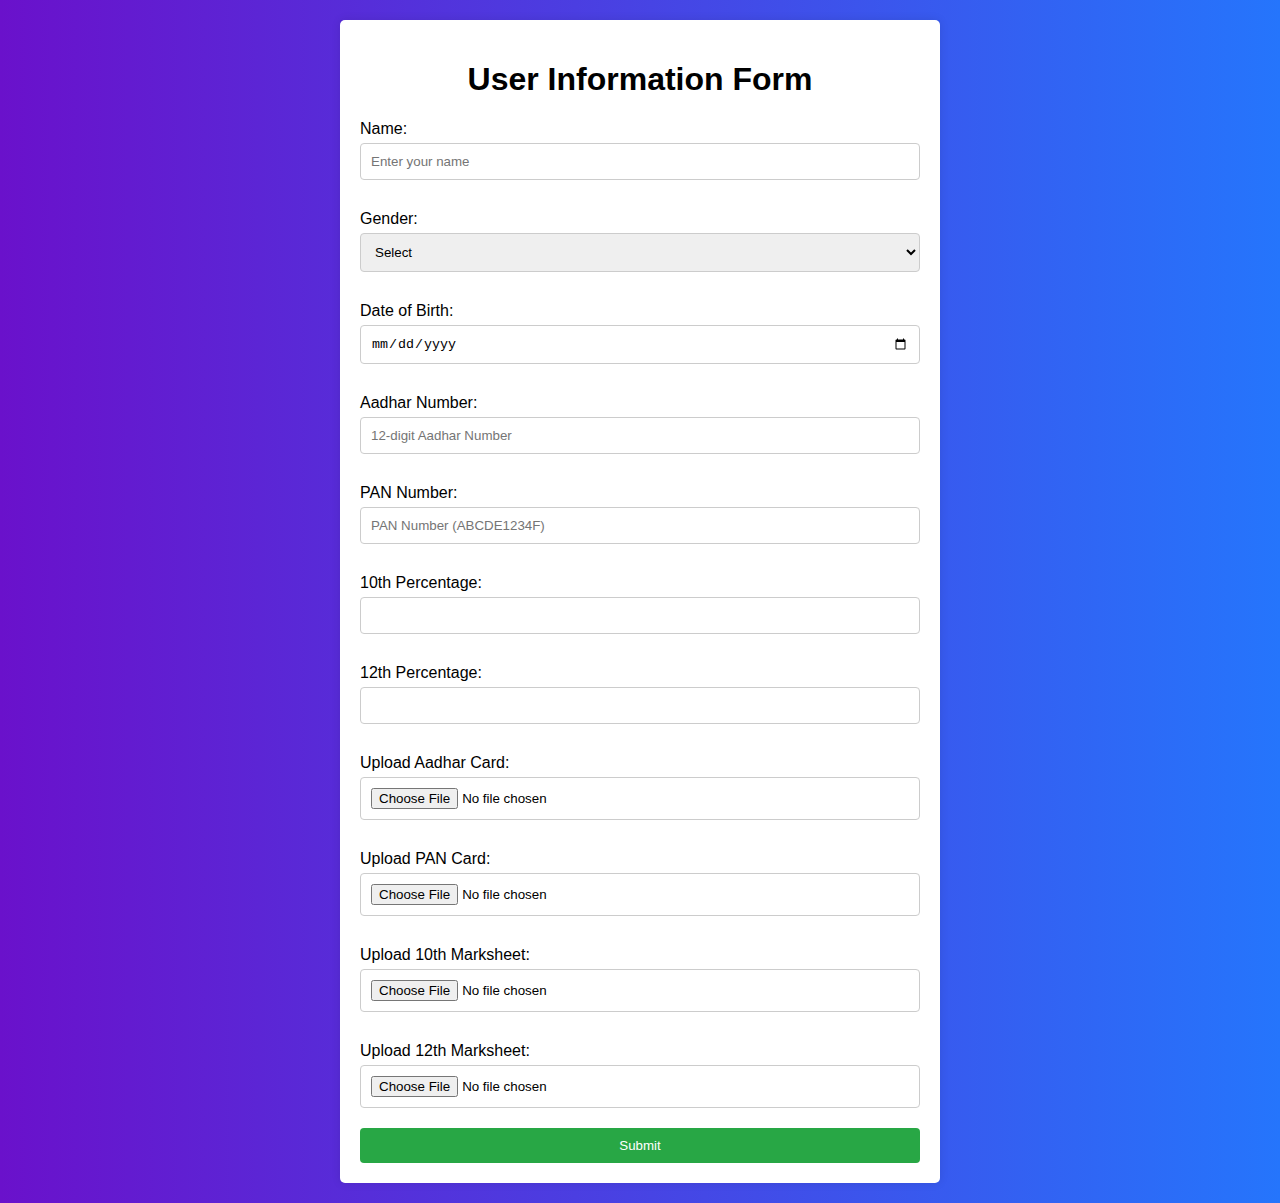
<file: Minor/form.html>
<!DOCTYPE html>
<html lang="en">
<head><meta charset="UTF-8">
    <meta name="viewport" content="width=device-width, initial-scale=1.0">
    <title>Document Verification Form</title>
    <link rel="stylesheet" href="styles.css">
</head>
<body><div class="container">
        <h1>User Information Form</h1>
        <form action="submit.php" method="POST" enctype="multipart/form-data">
            <label for="name">Name:</label>
<input type="text" id="name" name="name" required pattern="[A-Za-z\s]+" title="Please enter only letters." placeholder="Enter your name">

            <label for="gender">Gender:</label>
            <select id="gender" name="gender" required>
                <option value="">Select</option>
                <option value="male">Male</option>
                <option value="female">Female</option>
                <option value="other">Other</option>
            </select>

            <label for="dob">Date of Birth:</label>
            <input type="date" id="dob" name="dob" required>

            <label for="aadhar">Aadhar Number:</label>
            <input type="text" id="aadhar" name="aadhar" pattern="\d{12}" required placeholder="12-digit Aadhar Number">

            <label for="pan">PAN Number:</label>
            <input type="text" id="pan" name="pan" pattern="[A-Z]{5}\d{4}[A-Z]" required placeholder="PAN Number (ABCDE1234F)">

            <label for="tenthPercentage">10th Percentage:</label>
            <input type="number" id="tenthPercentage" name="tenthPercentage" min="0" max="100" required>

            <label for="twelfthPercentage">12th Percentage:</label>
            <input type="number" id="twelfthPercentage" name="twelfthPercentage" min="0" max="100" required>

	    <label for="aadharFile">Upload Aadhar Card:</label>
            <input type="file" id="aadharFile" name="aadharFile" accept=".jpg, .jpeg, .png, .pdf" required>

            <label for="panFile">Upload PAN Card:</label>
            <input type="file" id="panFile" name="panFile" accept=".jpg, .jpeg, .png, .pdf" required>

            <label for="tenthFile">Upload 10th Marksheet:</label>
            <input type="file" id="tenthFile" name="tenthFile" accept=".jpg, .jpeg, .png, .pdf" required>

            <label for="twelfthFile">Upload 12th Marksheet:</label>
            <input type="file" id="twelfthFile" name="twelfthFile" accept=".jpg, .jpeg, .png, .pdf" required>

            <button type="submit">Submit</button>
        </form>
</body>
</file>
<file: Minor/styles.css>
* {
    box-sizing: border-box;}

body {
    font-family: Arial, sans-serif;
    background: linear-gradient(to right, #6a11cb, #2575fc);
    margin: 0;
    padding: 20px;
}

.container {
    max-width: 600px;
    margin: auto;
    background: #fff;
    padding: 20px;
    border-radius: 5px;
    box-shadow: 0 0 10px rgba(0,0,0,0.1);
}

h1 {
    text-align: center;
}

label {
    display: block;
    margin: 10px 0 5px;
}

input, select {
    width: 100%;
    padding: 10px;
    margin-bottom: 20px;
    border: 1px solid #ccc;
    border-radius: 4px;
}

button {
    width: 100%;
    padding: 10px;
    background-color: #28a745;
    color: white;
    border: none;
    border-radius: 4px;
    cursor: pointer;
}

button:hover {
    background-color: #218838;
}

.result {
    margin-top: 20px;
    padding: 10px;
    background-color: #e9ecef;
    border: 1px solid #ced4da;
    border-radius: 4px;
}
</file>
